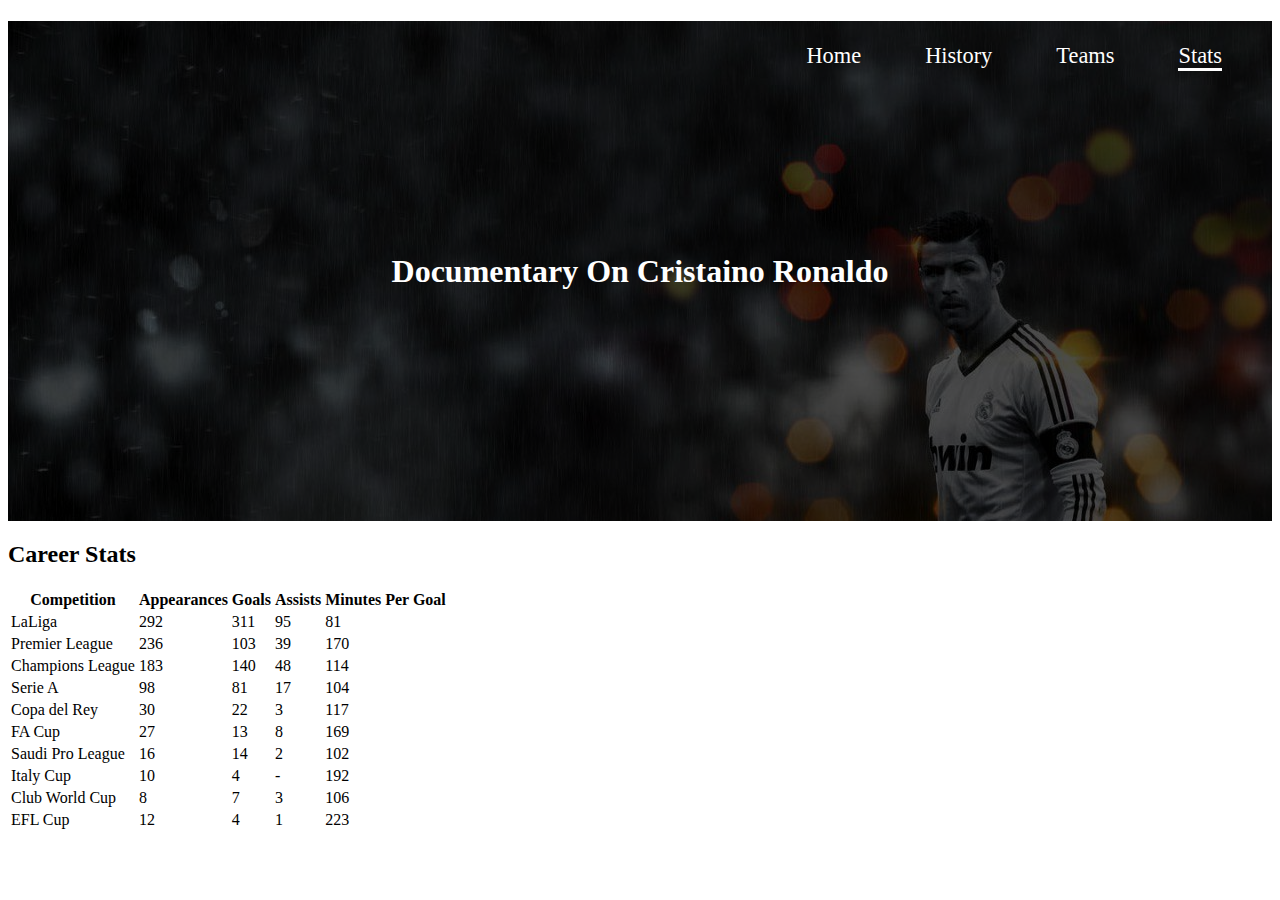
<file: CR7 career/records.html>
<!DOCTYPE html>
<html lang="en">
<head>
    <meta charset="UTF-8">
    <meta name="viewport" content="width=device-width, initial-scale=1.0">
    <title>Documentary On Cristaino Ronaldo</title>
    <link rel="stylesheet" href="css/style.css">
</head>
<body>
    <header>
        <h1>Documentary On Cristaino Ronaldo</h1>
        <nav>
            <a href="http://127.0.0.1:5500/index.html">Home</a>
            <a href="http://127.0.0.1:5500/histry.html">History</a>
            <a href="http://127.0.0.1:5500/teams.html">Teams</a>
            <a href="http://127.0.0.1:5500/records.html" class="active">Stats</a>
        </nav>
    </header>
    <main>
        <table>
            <h2>Career Stats</h2>
            <thead>
                <tr>
                    <th>Competition</th>
                    <th>Appearances</th>
                    <th>Goals</th>
                    <th>Assists</th>
                    <th>Minutes Per Goal</th>
                </tr>
            </thead>
            <tbody>
                <tr>
                    <td>LaLiga</td>
                    <td>292</td>
                    <td>311</td>
                    <td>95</td>
                    <td>81</td>
                </tr>
                <tr>
                    <td>Premier League</td>
                    <td>236</td>
                    <td>103</td>
                    <td>39</td>
                    <td>170</td>
                </tr>
                <tr>
                    <td>Champions League</td>
                    <td>183</td>
                    <td>140</td>
                    <td>48</td>
                    <td>114</td>
                </tr>
                <tr>
                    <td>Serie A</td>
                    <td>98</td>
                    <td>81</td>
                    <td>17</td>
                    <td>104</td>
                </tr>
                <tr>
                    <td>Copa del Rey</td>
                    <td>30</td>
                    <td>22</td>
                    <td>3</td>
                    <td>117</td>
                </tr>
                <tr>
                    <td>FA Cup</td>
                    <td>27</td>
                    <td>13</td>
                    <td>8</td>
                    <td>169</td>
                </tr>
                <tr>
                    <td>Saudi Pro League</td>
                    <td>16</td>
                    <td>14</td>
                    <td>2</td>
                    <td>102</td>
                </tr>
                <tr>
                    <td>Italy Cup</td>
                    <td>10</td>
                    <td>4</td>
                    <td>-</td>
                    <td>192</td>
                </tr>
                <tr>
                    <td>Club World Cup</td>
                    <td>8</td>
                    <td>7</td>
                    <td>3</td>
                    <td>106</td>
                </tr>
                <tr>
                    <td>EFL Cup</td>
                    <td>12</td>
                    <td>4</td>
                    <td>1</td>
                    <td>223</td>
                </tr>
            </tbody>
        </table>
    </main>
</body>
</html>
</file>
<file: CR7 career/css/style.css>
header{
    background: URL('../image/cr1.jpg');

    background-color: rgb(0, 0, 0);
    width: 100%;
    height: 500px;
}
h1{
    background-color: rgb(0, 0, 0,0.7); /*for transparant header*/
    color: rgb(255, 255, 255);
    text-align: center;
    line-height: 500px;
}
nav{
    display:inline-block;
    float: right;
    position: relative;
    top: -500px;
}
nav a{
    text-decoration: none;
    color: rgb(255, 255, 255);
    margin-left: 10px;
    margin-right: 50px;
    font-size: 140%;
}
.active{
    border-bottom: 3px solid rgb(255, 255, 255);
}
.left{
    width: 30%;
    background-color: black;
}
.left img{
    display: block;
    width: 80%;
    height: 165px;
    padding: 30px;
}
.right{
    display: inline-block;
    width:60% ;
    float: right;
    position: relative;
    top: -650px;
    margin:0 70px;
    font-size: 120%;
}
#RM,#JU,#AN{
    background-color: aquamarine;
    height: 250px;
    margin: 20px 90px;
}
#RM img,#JU img, #AN img{
    display: block;
    width: 30%;
    height: 165px;
        /* positioning images */
    position: relative;
    right: -50px;
    bottom: -35px;
}
#RM p{
    width: 50%;
    float: right;
    position: relative;
    top: -100px;
}
#JU p{
    width: 50%;
    float: right;
    position: relative;
    top: -100px;
}
#AN p{
     width: 50%;
    float: right;
    position: relative;
    top: -100px;
}
</file>
